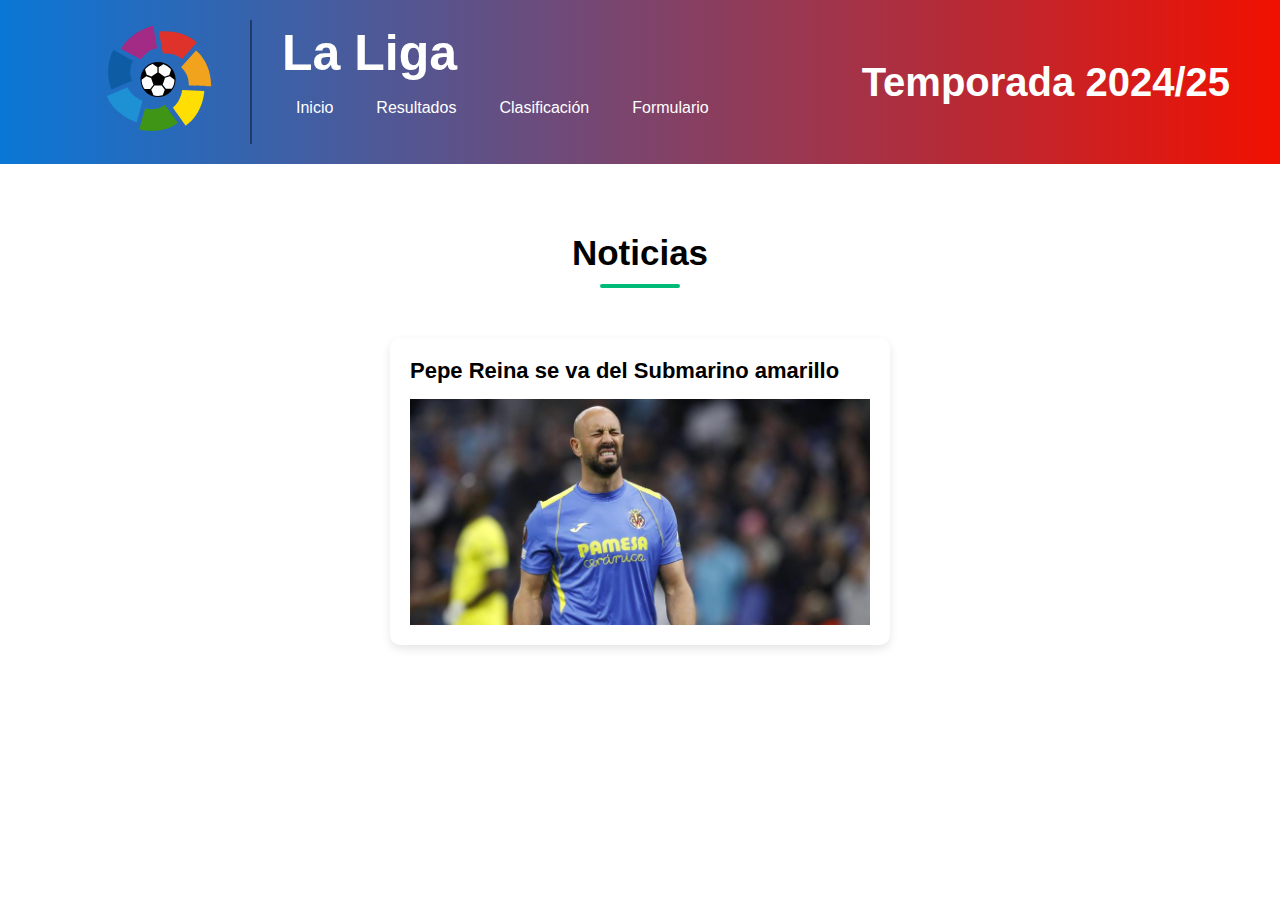
<file: html/Index.html>
<!DOCTYPE html>
<html lang="es">
<head>
    <meta charset="UTF-8">
    <meta name="viewport" content="width=device-width, initial-scale=1.0">
    <title>La Liga Manager</title>
    <link rel="stylesheet" href="../css/styles.css">
</head>
<body>
    <header>
        <div>
            <img src="../img/logos/Logo liga vector(el de gru).svg" alt="Logo de La Liga" class="logo">
        </div>
        <section class="header">
            <div>
                <h1>La Liga</h1>
            </div>
            <div>
                <ul>
                    <li><a href="Index.html">Inicio</a></li>
                    <li><a href="#">Resultados</a></li>
                    <li><a href="#">Clasificación</a></li>
                    <li><a href="#">Formulario</a></li>
                </ul>
            </div>
        </section>
        <div>
            <h1>Temporada 2024/25</h1>
        </div>
    </header>
    <main>
        <section class="noticias">
            <h2>Noticias</h2>
            <div>
                <h3>Pepe Reina se va del Submarino amarillo</h3>
                <p>El cancerbero Pepe Reina ha confirmado en sus redes sociales su salida del Villarreal, club con el que acaba contrato el próximo día 30, finalizando así su segunda etapa en el club castellonense, al que llegó hace dos años.</p>
                <img src="../img/noticias/pepe.png" alt="Pepe Reina">
            </div>
        </section>
    </main>
</body>
</html>
</file>
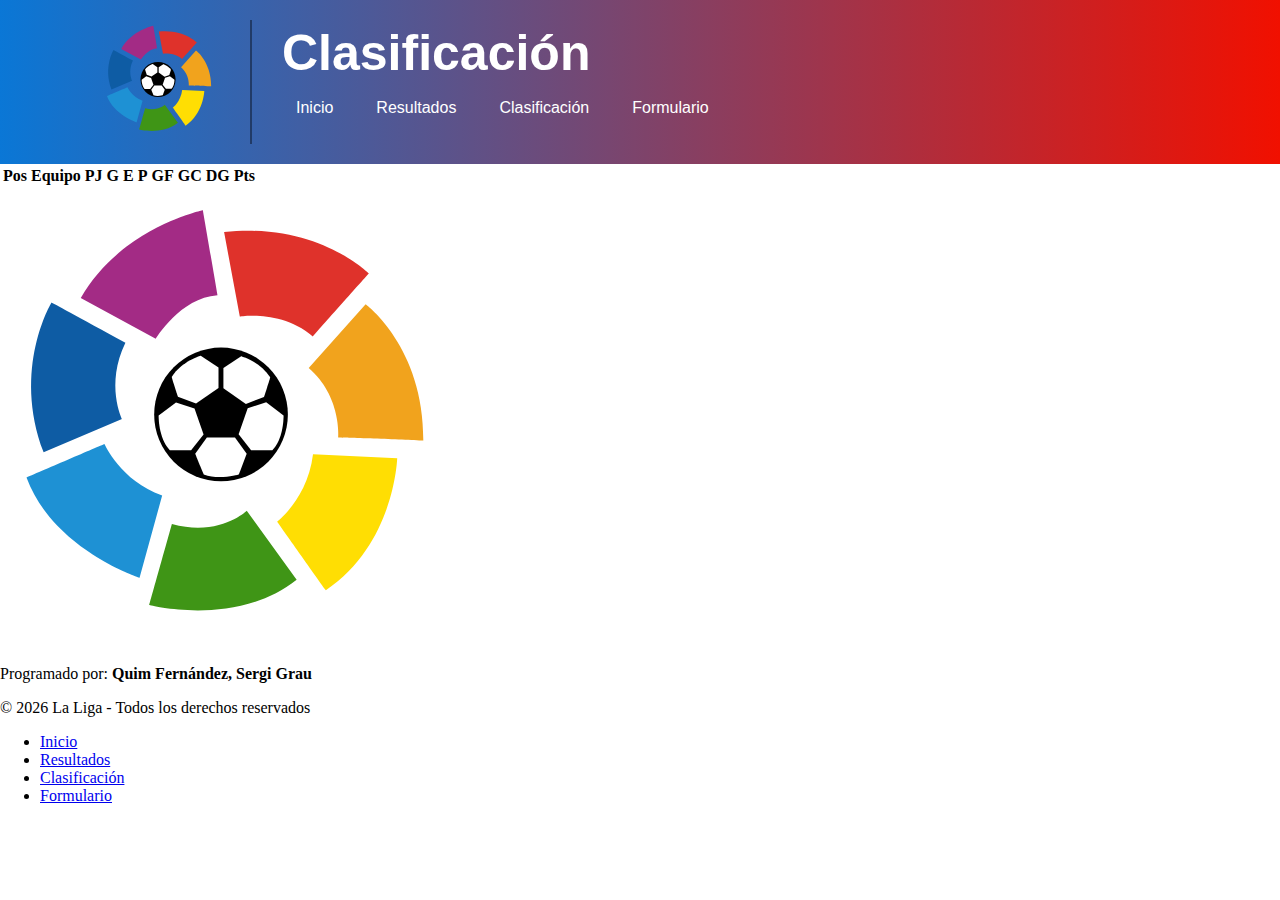
<file: clasificacion.html>
<!DOCTYPE html>
<html lang="es">
<head>
    <meta charset="UTF-8">
    <meta name="viewport" content="width=device-width, initial-scale=1.0">
    <title>Clasificación - La Liga</title>
    <link rel="stylesheet" href="css/styles.css">
</head>
<body>
    <header>
        <div>
            <img src="/img/logos/Logo liga vector(el de gru).svg" alt="Logo de La Liga" class="logo">
        </div>
        <section class="header">
            <div>
                <h1>Clasificación</h1>
            </div>
            <div>
                <ul>
                    <li><a href="Index.html">Inicio</a></li>
                    <li><a href="resultados.html">Resultados</a></li>
                    <li><a href="clasificacion.html">Clasificación</a></li>
                    <li><a href="formulario.html">Formulario</a></li>
                </ul>
            </div>
        </section>
    </header>
    <main>
        <section class="seccion-clasificacion">
            <table class="tabla-clasificacion">
                <thead>
                    <tr>
                        <th>Pos</th>
                        <th>Equipo</th>
                        <th>PJ</th>
                        <th>G</th>
                        <th>E</th>
                        <th>P</th>
                        <th>GF</th>
                        <th>GC</th>
                        <th>DG</th>
                        <th>Pts</th>
                    </tr>
                </thead>
                <tbody id="cuerpo-clasificacion">
                </tbody>
            </table>
        </section>
    </main>
    <footer class="footer-ligas">
        <div class="contenedor-footer">
            <div class="footer-logo">
                <img src="/img/logos/Logo liga vector(el de gru).svg" alt="Logo La Liga">
            </div>
            <div class="footer-programadores">
                <p>Programado por: <strong>Quim Fernández, Sergi Grau</strong></p>
            </div>
            <div class="footer-info">
                <p>© 2026 La Liga - Todos los derechos reservados</p>
            </div>
            <div class="footer-links">
                <ul>
                    <li><a href="Index.html">Inicio</a></li>
                    <li><a href="resultados.html">Resultados</a></li>
                    <li><a href="clasificacion.html">Clasificación</a></li>
                    <li><a href="formulario.html">Formulario</a></li>
                </ul>
            </div>
        </div>
    </footer>
    <script src="js/main.js"></script>
</body>
</html>
</file>
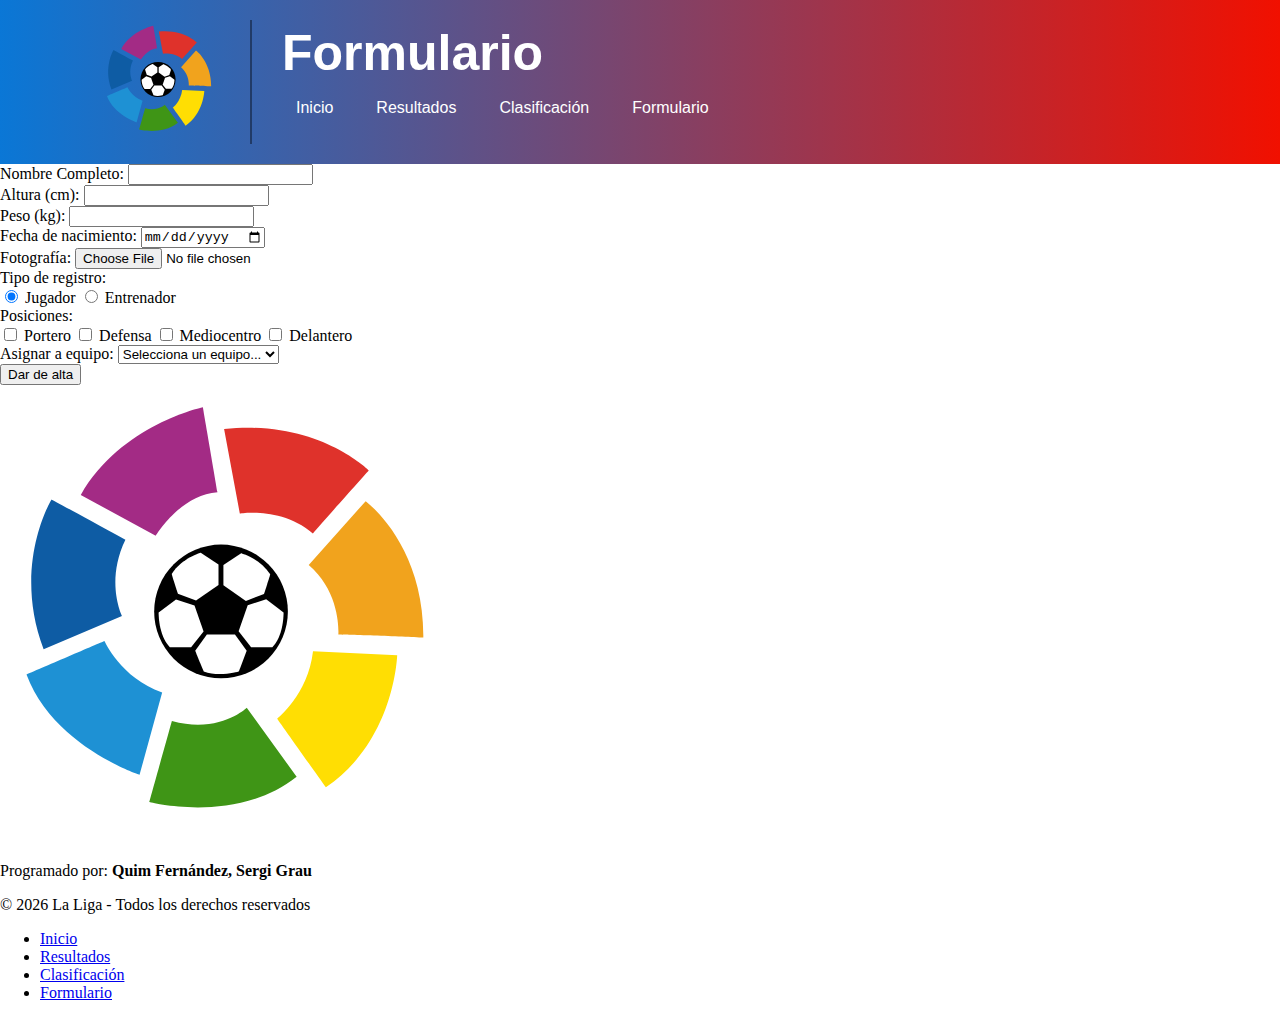
<file: formulario.html>
<!DOCTYPE html>
<html lang="es">
<head>
    <meta charset="UTF-8">
    <meta name="viewport" content="width=device-width, initial-scale=1.0">
    <title>Formulario - La Liga</title>
    <link rel="stylesheet" href="../css/styles.css">
</head>
<body>
    <header>
        <div>
            <img src="/img/logos/Logo liga vector(el de gru).svg" alt="Logo de La Liga" class="logo">
        </div>
        <section class="header">
            <div>
                <h1>Formulario</h1>
            </div>
            <div>
                <ul>
                    <li><a href="Index.html">Inicio</a></li>
                    <li><a href="resultados.html">Resultados</a></li>
                    <li><a href="clasificacion.html">Clasificación</a></li>
                    <li><a href="formulario.html">Formulario</a></li>
                </ul>
            </div>
        </section>
    </header>
    <main>
        <section class="contenedor-formulario">
            <form id="form-registro">
                <div class="campo">
                    <label for="nombre">Nombre Completo:</label>
                    <input type="text" id="nombre" name="nombre" required>
                </div>
                <div class="fila-input">
                    <div class="campo">
                        <label for="altura">Altura (cm):</label>
                        <input type="number" id="altura" name="altura">
                    </div>
                    <div class="campo">
                        <label for="peso">Peso (kg):</label>
                        <input type="number" id="peso" name="peso">
                    </div>
                </div>
                <div class="campo">
                    <label for="nacimiento">Fecha de nacimiento:</label>
                    <input type="date" id="nacimiento" name="nacimiento">
                </div>
                <div class="campo">
                    <label for="foto">Fotografía:</label>
                    <input type="file" id="foto" name="foto" accept="image/*">
                </div>
                <div class="campo">
                    <label>Tipo de registro:</label>
                    <div class="radio-group">
                        <input type="radio" id="tipo-jugador" name="tipo" value="jugador" checked>
                        <label for="tipo-jugador">Jugador</label>
                        <input type="radio" id="tipo-entrenador" name="tipo" value="entrenador">
                        <label for="tipo-entrenador">Entrenador</label>
                    </div>
                </div>
                <div id="seccion-posiciones" class="campo">
                    <label>Posiciones:</label>
                    <div class="checkbox-group">
                        <label><input type="checkbox" name="posicion" value="porter"> Portero</label>
                        <label><input type="checkbox" name="posicion" value="defensa"> Defensa</label>
                        <label><input type="checkbox" name="posicion" value="migcampista"> Mediocentro</label>
                        <label><input type="checkbox" name="posicion" value="davanter"> Delantero</label>
                    </div>
                </div>
                <div class="campo">
                    <label for="equipo-select">Asignar a equipo:</label>
                    <select id="equipo-select" name="equipo">
                        <option value="">Selecciona un equipo...</option>
                    </select>
                </div>
                <button type="button" class="btn-enviar">Dar de alta</button>
            </form>
        </section>
    </main>
    <footer class="footer-ligas">
        <div class="contenedor-footer">
            <div class="footer-logo">
                <img src="/img/logos/Logo liga vector(el de gru).svg" alt="Logo La Liga">
            </div>
            <div class="footer-programadores">
                <p>Programado por: <strong>Quim Fernández, Sergi Grau</strong></p>
            </div>
            <div class="footer-info">
                <p>© 2026 La Liga - Todos los derechos reservados</p>
            </div>
            <div class="footer-links">
                <ul>
                    <li><a href="Index.html">Inicio</a></li>
                    <li><a href="resultados.html">Resultados</a></li>
                    <li><a href="clasificacion.html">Clasificación</a></li>
                    <li><a href="formulario.html">Formulario</a></li>
                </ul>
            </div>
        </div>
    </footer>
    <script src="js/main.js"></script>
</body>
</html>
</file>
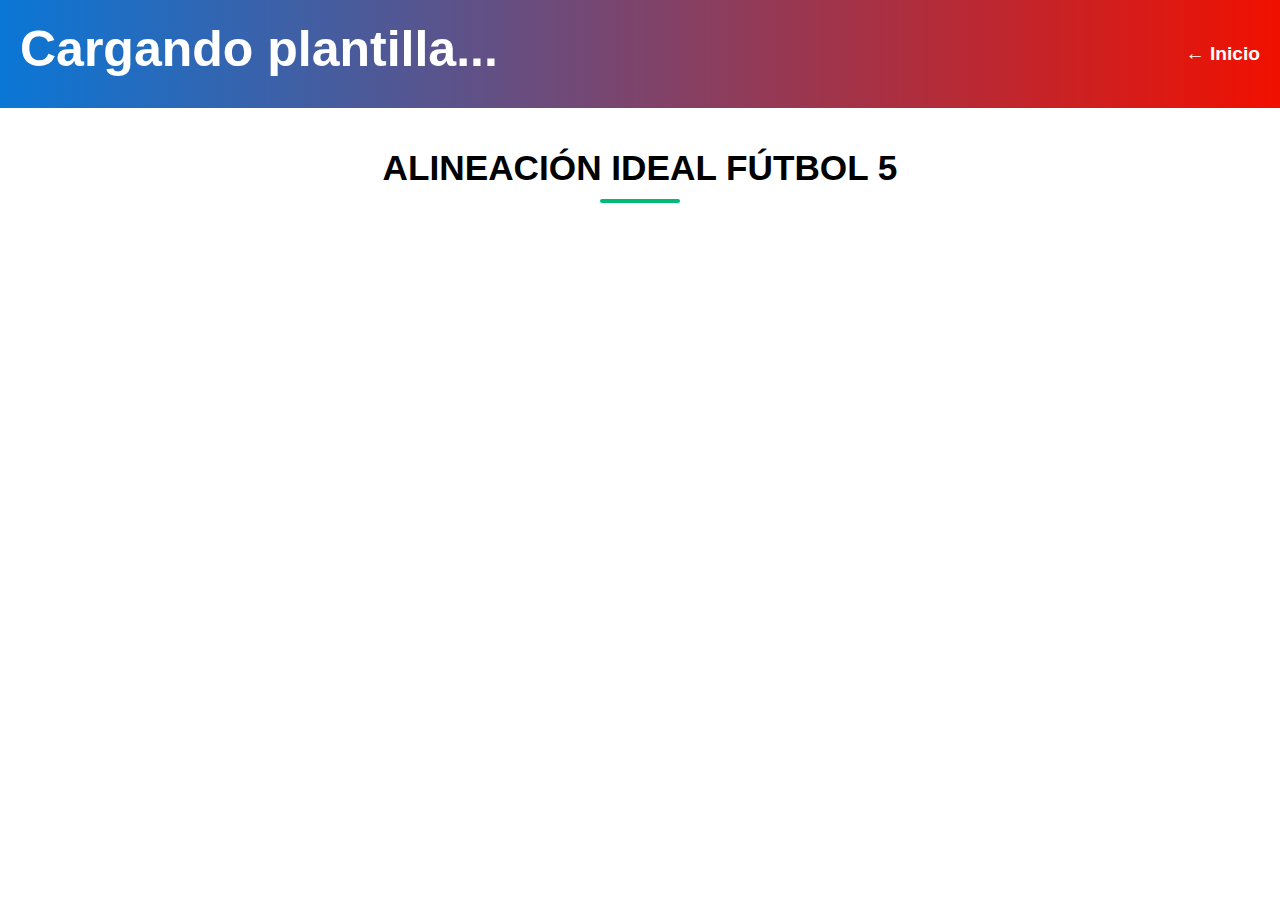
<file: plantilla.html>
<!DOCTYPE html>
<html lang="es">
<head>
    <meta charset="UTF-8">
    <meta name="viewport" content="width=device-width, initial-scale=1.0">
    <title>Plantilla del Equipo</title>
    <link rel="stylesheet" href="css/styles.css">
</head>
<body>
    <header class="header-plantilla">
        <h1 id="nombre-equipo-titulo">Cargando plantilla...</h1>
        <a href="Index.html">← Inicio</a>
    </header>
    <main>
        <section class="info-equipo">
            </section>
        
        <section class="palmares">
            </section>

        <section class="seccion-tactica">
            <div class="seccion-titulo-contenedor">
                <h2>Alineación Ideal Fútbol 5</h2>
                <div class="barra-verde"></div>
            </div>
            <div id="canvas-tactico" class="contenedor-canvas-futbol">
                </div>
        </section>

        <section class="jugadores">
            <div id="contenedor-jugadores" class="div_jugadores"></div>
        </section>
    </main>
    <script src="js/plantilla.js"></script>
</body>
</html>
</file>
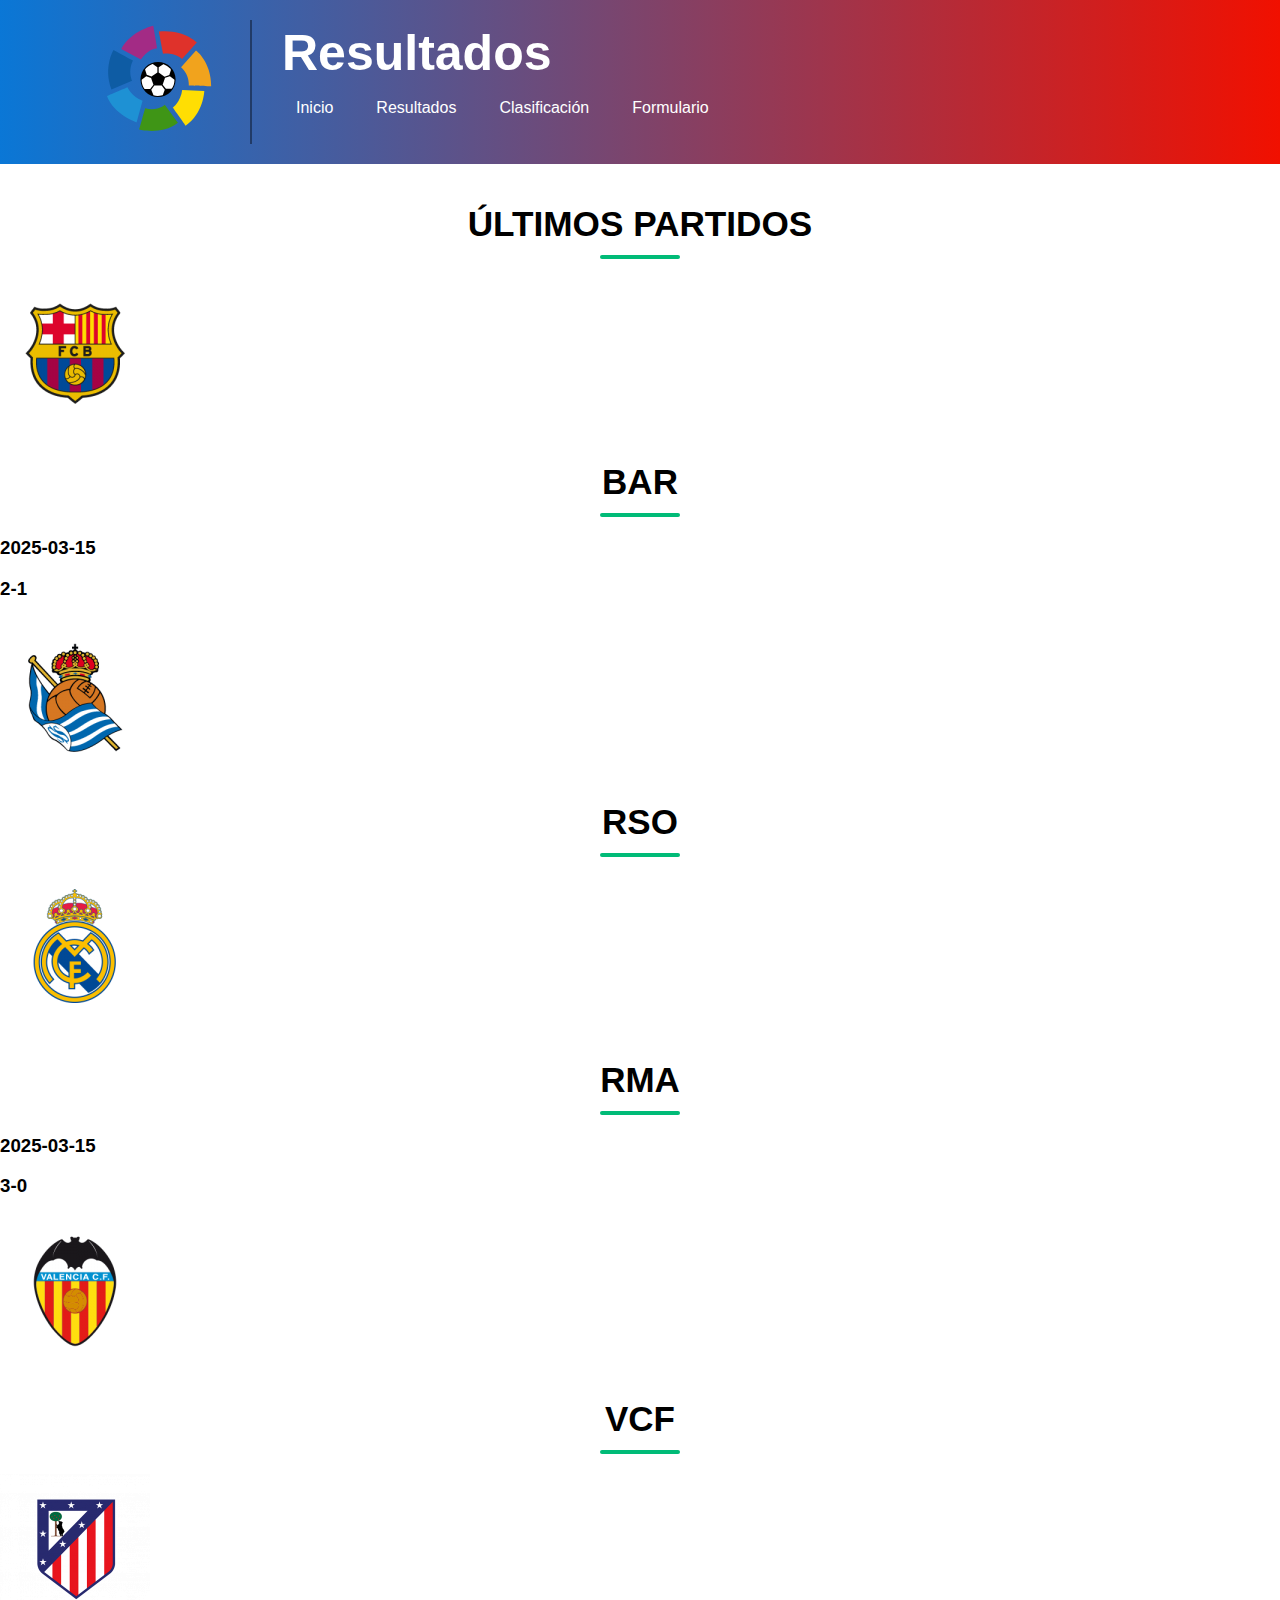
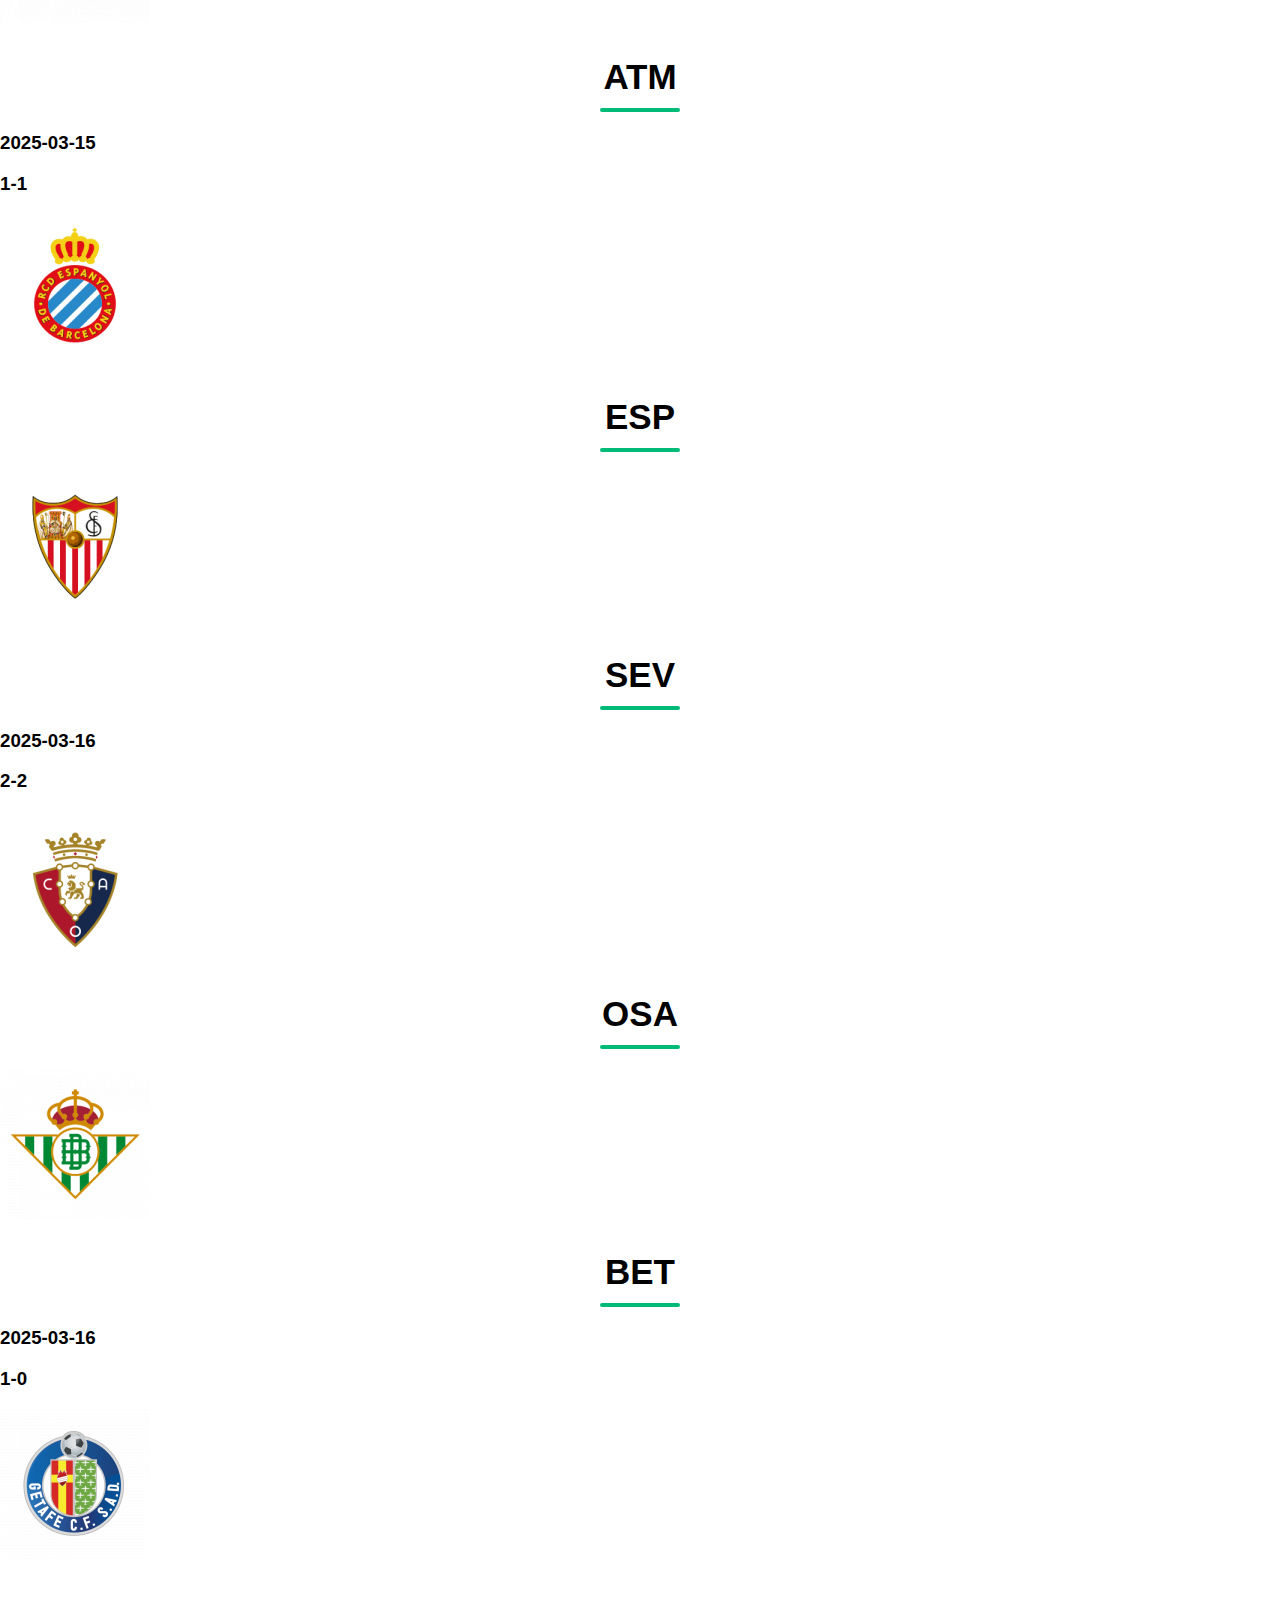
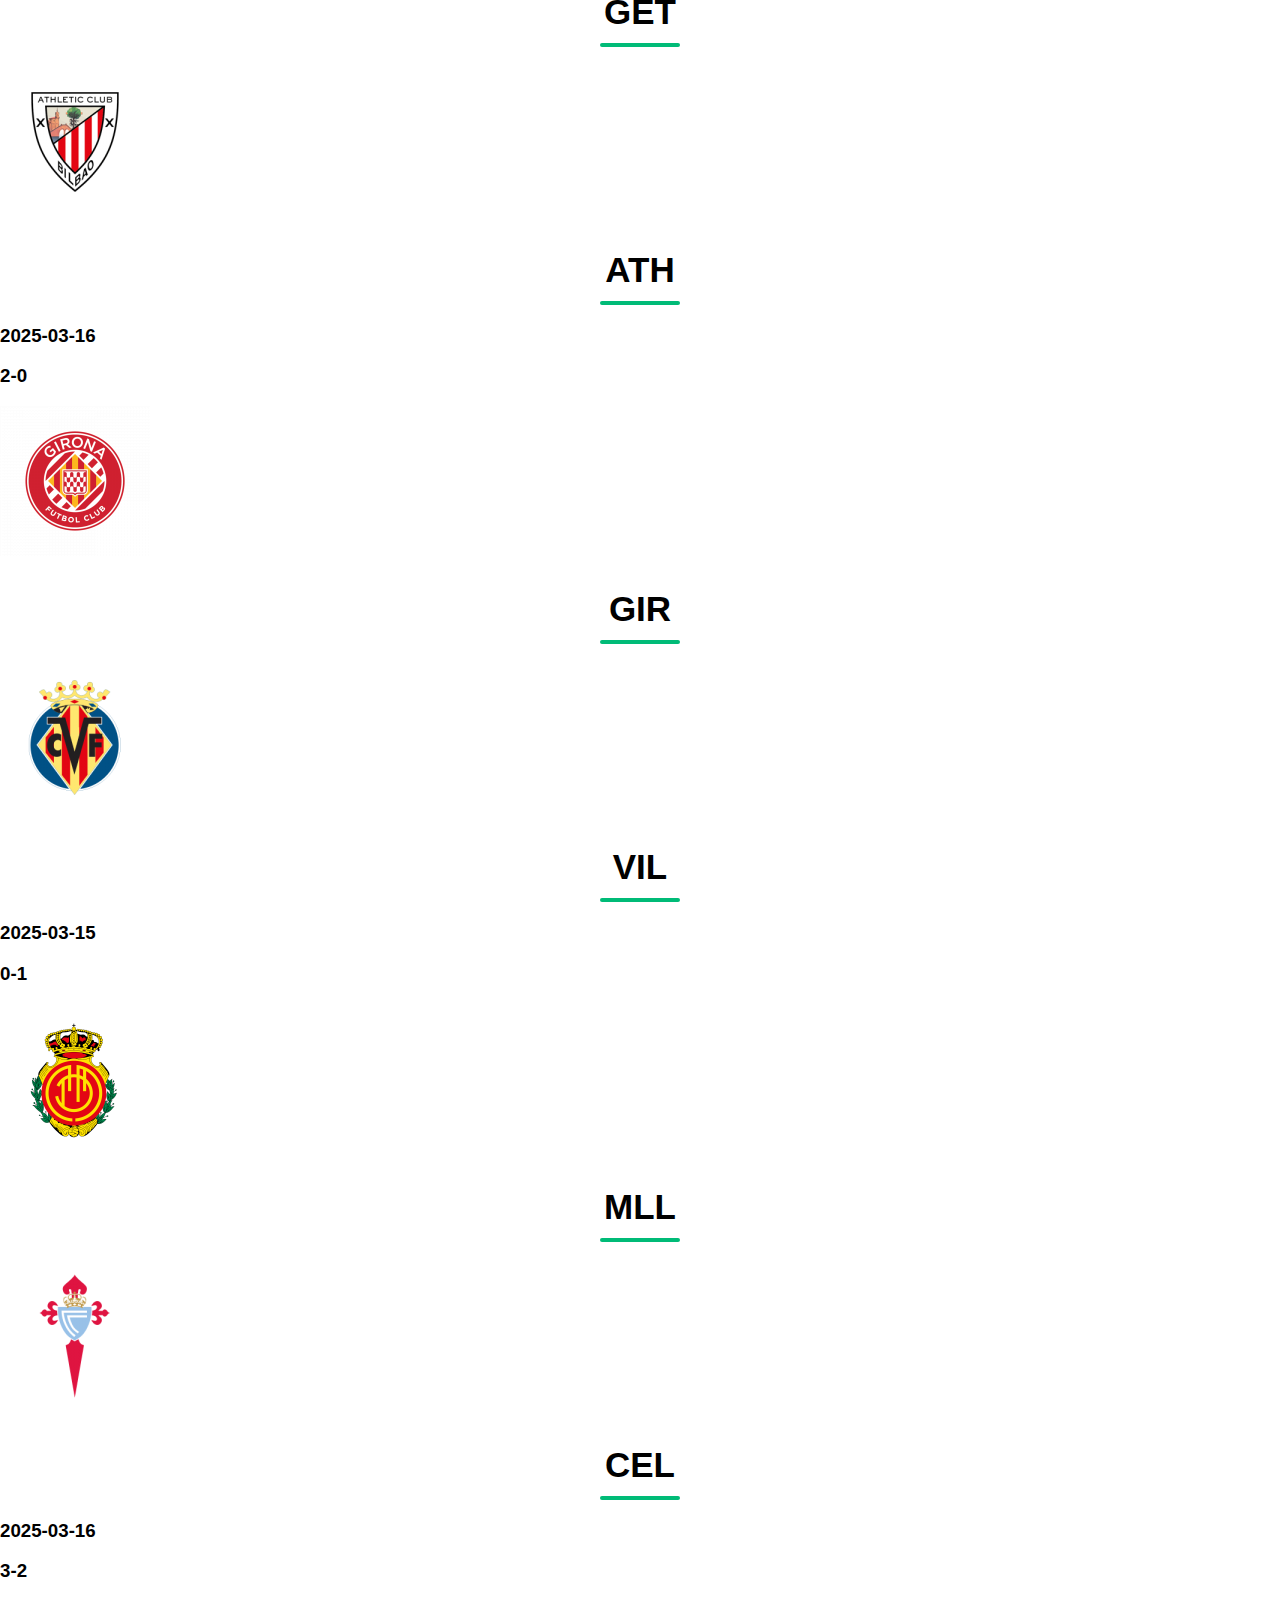
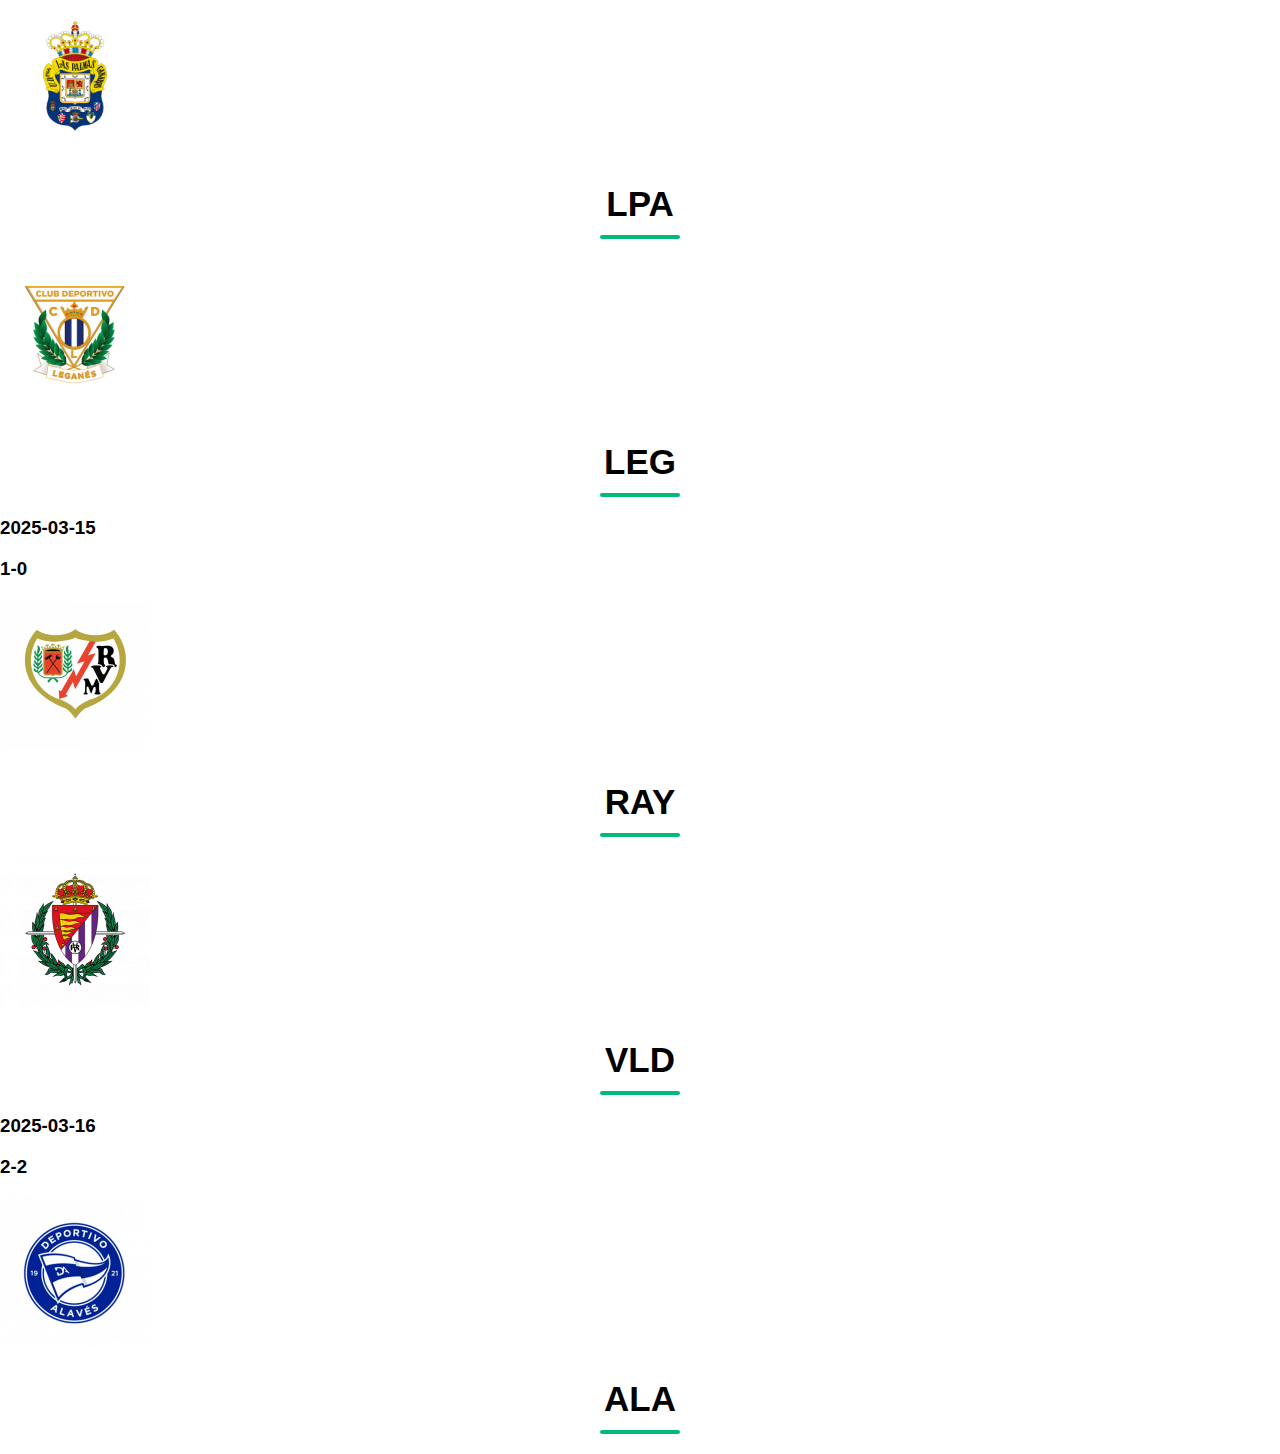
<file: resultados.html>
<!DOCTYPE html>
<html lang="en">
    <head>
        <meta charset="UTF-8">
        <meta name="viewport" content="width=device-width, initial-scale=1.0">
        <title>Resultados - La Liga</title>
        <link rel="stylesheet" href="../css/styles.css">
    </head>
    <body>
        <header>
            <div>
                <img src="/img/logos/Logo liga vector(el de gru).svg" alt="Logo de La Liga" class="logo">
            </div>
            <section class="header">
                <div>
                    <h1>Resultados</h1>
                </div>
                <div>
                    <ul>
                        <li><a href="Index.html">Inicio</a></li>
                        <li><a href="resultados.html">Resultados</a></li>
                        <li><a href="clasificacion.html">Clasificación</a></li>
                        <li><a href="formulario.html">Formulario</a></li>
                    </ul>
                </div>
            </section>
        </header>
        <main>
            <section class="seccion-partidos">
                <div class="seccion-titulo-contenedor">
                    <h2>Últimos Partidos</h2>
                </div>
                <div id="contenedor-partidos-plantilla" class="contenedor-partidos-anteriores">
                    </div>
            </section>
        </main>
        <script src="js/resultados.js"></script>
    </body>
</html>
</file>
<file: css/styles.css>
body {
    margin: 0;
}

header, .header, .header ul {
    display: flex;
}

header {
    width: 100%;
    background: linear-gradient(to right, #0a77d6, #f11000);
    align-items: center;
    padding: 20px 50px 20px 100px;
    gap: 30px;
    box-sizing: border-box;
    justify-content: space-between;
}

header > div:first-child {
    border-right: 2px solid rgba(0, 0, 0, 0.4);
    padding-right: 30px;
}

.logo {
    width: 120px;
    height: auto;
}

.header {
    flex-direction: column;
    margin-right: auto;
}

h1, .header ul li a {
    color: #fff;
    font-family: 'redrose', sans-serif;
    margin: 0;
}

h1 {
    font-size: 50px;
}

header > div:last-child h1 {
    font-size: 40px;
}

.header ul {
    list-style: none;
    padding: 0;
    margin-top: 10px;
    gap: 15px;
}

.header ul li a {
    text-decoration: none;
    display: inline-block;
    padding: 5px 12px;
    border: 2px solid transparent;
    transition: all 0.3s ease;
    border-radius: 5px;
}

.header ul li a:hover {
    text-shadow: 2px 2px 5px rgba(0, 0, 0, 0.5);
    transform: scale(1.1);
    border-color: #fff;
    background: rgba(255, 255, 255, 0.1);
}

main h1, h2, h3 {
    font-family: 'redrose', sans-serif;
    color: #000;
}

main p {
    font-family: 'arial', sans-serif;
    color: #fff;
    line-height: 1.5;
    text-align: justify;
}

h2 {
    width: 100%;
    font-size: 35px;
    text-align: center;
    margin-bottom: 20px;
    position: relative;
    padding-bottom: 15px;
}

h2::after {
    content: "";
    position: absolute;
    bottom: 0;
    left: 50%;
    transform: translateX(-50%);
    width: 80px;
    height: 4px;
    background-color: #00bb77;
    border-radius: 2px;
}

.noticias {
    padding: 40px;
    display: flex;
    flex-wrap: wrap;
    justify-content: center;
    gap: 30px;
}

.noticias > div {
    display: flex;
    flex-direction: column;
    width: 500px;
    background: #fff;
    padding: 20px;
    border-radius: 10px;
    box-shadow: 0 4px 10px rgba(0, 0, 0, 0.1);
    cursor: pointer;
    box-sizing: border-box;
    position: relative;
}

.noticias h3 {
    margin: 0 0 15px 0;
    font-size: 22px;
    background: #fff;
}

.noticias .img-wrapper {
    position: relative;
    width: 100%;
    height: 300px;
    overflow: hidden;
    border-radius: 5px;
}

.noticias img {
    width: 100%;
    height: 100%;
    object-fit: cover;
    transition: filter 0.4s ease, transform 0.4s ease;
    display: block;
}

.noticias p {
    position: absolute;
    top: 0;
    left: 0;
    width: 100%;
    height: 100%;
    margin: 0;
    padding: 20px;
    box-sizing: border-box;
    display: flex;
    align-items: center;
    justify-content: center;
    opacity: 0;
    z-index: 2;
    transition: opacity 0.4s ease;
    pointer-events: none;
}

.noticias > div:hover img {
    filter: blur(5px) brightness(0.6);
    transform: scale(1.05);
}

.noticias > div:hover p {
    opacity: 1;
}

.div_equipos {
    display: flex;
    flex-wrap: wrap;
    justify-content: center;
    gap: 20px;
    padding: 20px;
}

.tarjeta-equipo-horizontal {
    display: flex;
    align-items: center;
    width: 380px;
    background: #fff;
    padding: 15px;
    border-radius: 10px;
    box-shadow: 0 4px 8px rgba(0, 0, 0, 0.1);
    transition: transform 0.3s ease;
    border-bottom: 5px solid;
}

.tarjeta-equipo-horizontal:hover {
    transform: translateY(-5px);
    box-shadow: 0 6px 15px rgba(0, 0, 0, 0.15);
}

.escudo-contenedor {
    width: 80px;
    height: 80px;
    flex-shrink: 0;
}

.escudo-contenedor img {
    width: 100%;
    height: 100%;
    object-fit: contain;
}

.info-derecha {
    margin-left: 20px;
    display: flex;
    flex-direction: column;
    justify-content: center;
}

.info-derecha h3 {
    margin: 0 0 5px 0;
    font-size: 18px;
    text-align: left;
}

.info-derecha p {
    margin: 2px 0;
    font-size: 14px;
    text-align: left;
    color: #000;
}

.info-derecha p strong {
    color: #000;
}

.contenedor-palmares {
    display: flex;
    justify-content: space-around;
    align-items: center;
    gap: 10px;
    padding: 25px;
    background: #fff;
    border-radius: 15px;
    margin: 20px auto;
    width: 90%; 
    max-width: 1000px;
    box-shadow: 0 4px 10px rgba(0,0,0,0.1);
}

.header-plantilla {
    text-align: center;
    padding: 20px;
    background-color: #222; 
}

.header-plantilla h1 {
    margin-bottom: 10px;
    color: #fff;
}

.header-plantilla a {
    text-decoration: none;
    color: #fff;
    font-weight: bold;
    font-size: 1.2rem;
    font-family: 'redrose', sans-serif;
}

.palmares {
    margin: 20px 0;
}

.jugadores {
    padding: 20px;
}

.div_jugadores {
    display: flex;
    flex-wrap: wrap;
    justify-content: center;
    gap: 20px;
}

.contenedor-palmares {
    display: flex;
    justify-content: space-around;
    align-items: center;
    gap: 10px;
    padding: 25px;
    background: #fff;
    border-radius: 15px;
    margin: 20px auto;
    width: 90%; 
    max-width: 1000px;
    box-shadow: 0 4px 10px rgba(0,0,0,0.1);
}

.item-palmares {
    flex: 1; 
    display: flex;
    flex-direction: column;
    align-items: center;
    text-align: center;
    min-width: 120px; 
}

.item-palmares img {
    width: 70px;
    height: 70px;
    object-fit: contain;
    margin-bottom: 12px;
}

.item-palmares h3 {
    margin: 5px 0;
    font-size: 1rem;
    text-transform: uppercase;
    height: 40px; 
    display: flex;
    align-items: center;
    justify-content: center;
}

.item-palmares .cantidad {
    font-size: 1.8rem;
    font-weight: 800;
    font-family: 'redrose', sans-serif;
}

.contenedor-info-general {
    display: flex;
    justify-content: space-around;
    align-items: center;
    padding: 25px;
    background: #fff;
    border-radius: 15px;
    margin: 20px auto;
    width: 90%; 
    max-width: 1000px;
    box-shadow: 0 4px 10px rgba(0,0,0,0.1);
}

.dato-info {
    flex: 1;
    display: flex;
    flex-direction: column;
    align-items: center;
    text-align: center;
}

.dato-info h3 {
    margin: 0 0 5px 0;
    font-size: 1rem;
    text-transform: uppercase;
    color: #666; /* Color grisáceo para la etiqueta */
    font-weight: 600;
}

.dato-info p {
    margin: 0;
    font-size: 1.4rem;
    font-weight: 800;
    font-family: 'redrose', sans-serif;
    color: #000;
}

.seccion-titulo-contenedor {
    width: 100%;
    margin: 40px 0 20px 0;
    display: flex;
    flex-direction: column;
    align-items: center;
}

.seccion-titulo-contenedor h2 {
    font-size: 2.2rem;
    margin: 0;
    text-transform: uppercase;
}

/* --- ESTILOS DEL CAMPO DE FÚTBOL 5 --- */
.seccion-tactica {
    width: 90%;
    max-width: 1000px;
    margin: 40px auto;
    text-align: center;
    font-family: 'redrose', sans-serif;
}

.contenedor-canvas-futbol {
    perspective: 1000px; /* Efecto 3D sutil */
    margin-top: 20px;
}

.campo-futbol {
    width: 100%;
    aspect-ratio: 16 / 9; /* Proporción del campo */
    background-color: #2e7d32; /* Verde césped */
    border: 5px solid #fff;
    border-radius: 10px;
    position: relative;
    overflow: hidden;
    box-shadow: 0 10px 20px rgba(0,0,0,0.3);
    /* Fondo con rayas de césped */
    background-image: repeating-linear-gradient(
        90deg,
        #2e7d32,
        #2e7d32 50px,
        #388e3c 50px,
        #388e3c 100px
    );
    transform: rotateX(10deg); /* Inclinación táctica */
}

/* Líneas del campo */
.linea { position: absolute; background-color: rgba(255,255,255,0.8); }

.linea-central {
    height: 100%;
    width: 3px;
    top: 0;
    left: 50%;
    transform: translateX(-50%);
}

.circulo-central {
    width: 20%;
    aspect-ratio: 1;
    border: 3px solid rgba(255,255,255,0.8);
    border-radius: 50%;
    top: 50%;
    left: 50%;
    transform: translate(-50%, -50%);
    position: absolute;
}

/* Áreas (Simplificadas para F5) */
.area {
    border: 3px solid rgba(255,255,255,0.8);
    position: absolute;
    height: 60%;
    width: 15%;
    top: 20%;
}

.area.izquierda {
    left: -2px;
    border-radius: 0 50% 50% 0;
    border-left: none;
}

.area.derecha {
    right: -2px;
    border-radius: 50% 0 0 50%;
    border-right: none;
}

/* Porterías */
.porteria {
    position: absolute;
    width: 3%;
    height: 25%;
    background: rgba(255,255,255,0.2);
    border: 3px solid #fff;
    top: 37.5%;
    z-index: 1;
}

.porteria.izquierda { left: -15px; border-radius: 5px 0 0 5px; }
.porteria.derecha { right: -15px; border-radius: 0 5px 5px 0; }

/* --- ESTILOS DE LAS FICHAS DE JUGADORES (PLAYERS) --- */
.ficha-jugador {
    position: absolute;
    width: 8%; /* Tamaño relativo al campo */
    display: flex;
    flex-direction: column;
    align-items: center;
    justify-content: center;
    z-index: 10;
    transition: all 0.3s ease;
    cursor: pointer;
}

.ficha-jugador:hover { transform: scale(1.1) translateZ(10px); z-index: 20; }

.contenedor-foto-ficha {
    width: 100%;
    aspect-ratio: 1;
    border-radius: 50%;
    border: 3px solid #fff;
    box-shadow: 0 4px 8px rgba(0,0,0,0.5);
    overflow: hidden;
    background: #ccc;
    position: relative;
}

.ficha-jugador.local .contenedor-foto-ficha { border-color: #ffeb3b; /* Amarillo Local */ }
.ficha-jugador.visitante .contenedor-foto-ficha { border-color: #2196f3; /* Azul Visitante */ }

.contenedor-foto-ficha img {
    width: 100%;
    height: 100%;
    object-fit: cover;
}

/* Dorsal en la ficha */
.dorsal-ficha {
    position: absolute;
    bottom: -5px;
    right: -5px;
    background: #000;
    color: #fff;
    font-size: 0.9rem;
    font-weight: bold;
    padding: 2px 6px;
    border-radius: 50%;
    border: 2px solid #fff;
}

.nombre-ficha {
    color: #fff;
    background: rgba(0,0,0,0.7);
    font-size: 0.75rem;
    padding: 2px 5px;
    border-radius: 4px;
    margin-top: 5px;
    white-space: nowrap;
    overflow: hidden;
    text-overflow: ellipsis;
    max-width: 120%;
}

.zona-banquillo {
    position: absolute;
    bottom: 10px;
    left: 10px;
    display: flex;
    align-items: center;
    gap: 10px;
    background: rgba(0, 0, 0, 0.7);
    padding: 8px 12px;
    border-radius: 8px;
    color: #fff;
    z-index: 30;
    border: 1px solid rgba(255, 255, 255, 0.3);
}

.ficha-entrenador {
    width: 45px;
    height: 45px;
    border-radius: 50%;
    border: 2px solid #fff;
    overflow: hidden;
    background: #444;
    flex-shrink: 0;
}

.ficha-entrenador img {
    width: 100%;
    height: 100%;
    object-fit: cover;
}

.info-entrenador {
    text-align: left;
}

.info-entrenador h4 {
    margin: 0;
    font-size: 0.9rem;
    font-family: 'redrose', sans-serif;
}

.info-entrenador span {
    font-size: 0.7rem;
    color: #28a745;
    text-transform: uppercase;
    font-weight: bold;
}
</file>
